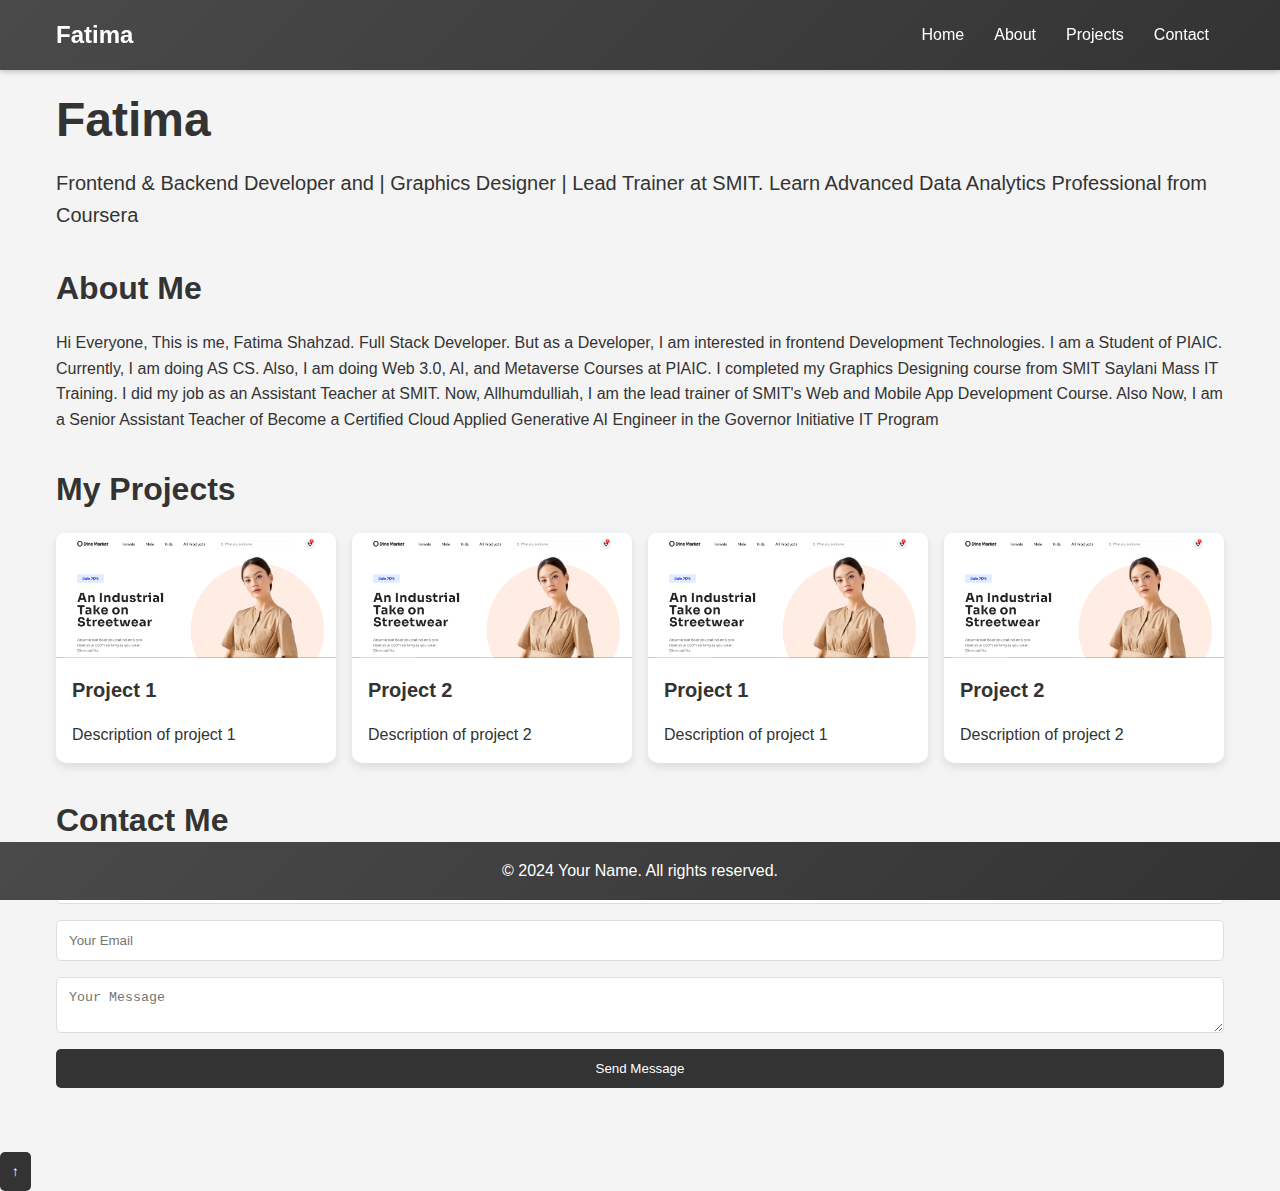
<file: Personal Portfolio Website/index.html>
<!DOCTYPE html>
<html lang="en">
<head>
    <meta charset="UTF-8">
    <meta name="viewport" content="width=device-width, initial-scale=1.0">
    <title>Personal- Portfolio Website</title>
    <link rel="stylesheet" href="styles.css">
</head>
<body>
    <header>
        <nav>
            <div class="logo">Fatima</div>
            <ul>
                <li><a href="#home">Home</a></li>
                <li><a href="#about">About</a></li>
                <li><a href="#projects">Projects</a></li>
                <li><a href="#contact">Contact</a></li>
            </ul>
        </nav>
    </header>

    <main>
        <section id="home" class="hero">
            <h1>Fatima</h1>
            <p>Frontend & Backend Developer and | Graphics Designer | Lead Trainer at SMIT. Learn Advanced Data Analytics Professional from Coursera</p>
        </section>

        <section id="about">
            <h2>About Me</h2>
            <p>Hi Everyone,
This is me, Fatima Shahzad. Full Stack Developer. But as a Developer, I am interested in frontend Development Technologies. I am a Student of PIAIC. Currently, I am doing AS CS. Also, I am doing Web 3.0, AI, and Metaverse Courses at PIAIC. I completed my Graphics Designing course from SMIT Saylani Mass IT Training. I did my job as an Assistant Teacher at SMIT. Now, Allhumdulliah, I am the lead trainer of SMIT's Web and Mobile App Development Course. Also Now, I am a Senior Assistant Teacher of Become a Certified Cloud Applied Generative AI Engineer in the Governor Initiative IT Program</p>
        </section>

        <section id="projects">
            <h2>My Projects</h2>
            <div class="project-grid">
                <div class="project">
                    <img src="Capture.PNG" alt="Project 1">
                    <h3>Project 1</h3>
                    <p>Description of project 1</p>
                </div>
                <div class="project">
                    <img src="Capture.PNG" alt="Project 2">
                    <h3>Project 2</h3>
                    <p>Description of project 2</p>
                </div>

                <div class="project">
                    <img src="Capture.PNG" alt="Project 1">
                    <h3>Project 1</h3>
                    <p>Description of project 1</p>
                </div>
                <div class="project">
                    <img src="Capture.PNG" alt="Project 2">
                    <h3>Project 2</h3>
                    <p>Description of project 2</p>
                </div>
                
                <!-- Add more project divs as needed -->
            </div>
        </section>

        <section id="contact">
            <h2>Contact Me</h2>
            <form id="contact-form">
                <input type="text" name="name" placeholder="Your Name" required>
                <input type="email" name="email" placeholder="Your Email" required>
                <textarea name="message" placeholder="Your Message" required></textarea>
                <button type="submit">Send Message</button>
            </form>
        </section>
    </main>

    <footer>
        <p>&copy; 2024 Your Name. All rights reserved.</p>
    </footer>

    <script src="script.js"></script>
</body>
</html>
</file>
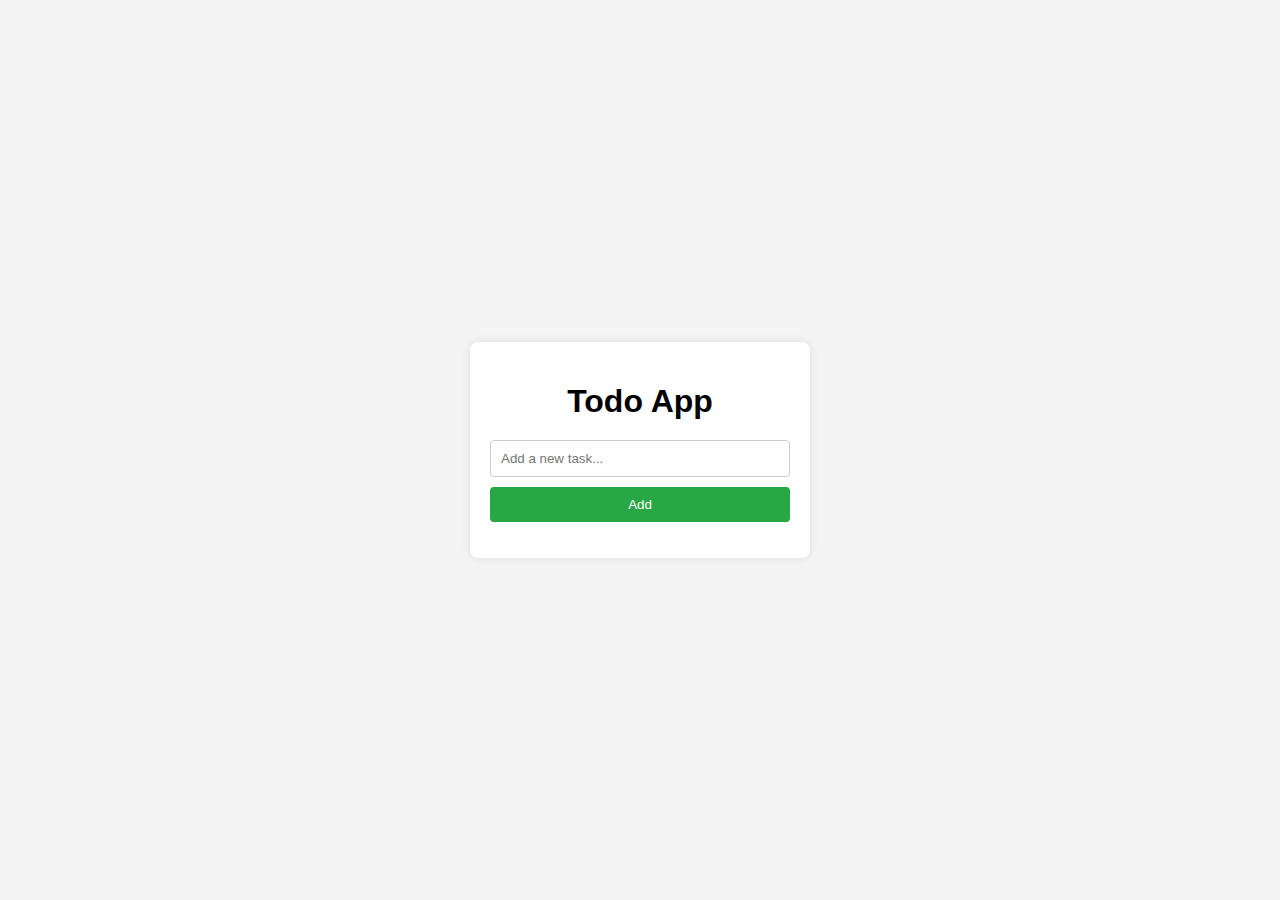
<file: Todo App/index.html>
<!DOCTYPE html>
<html lang="en">
<head>
    <meta charset="UTF-8">
    <meta name="viewport" content="width=device-width, initial-scale=1.0">
    <title>Todo App</title>
    <link rel="stylesheet" href="style.css">
</head>
<body>
    <div class="container">
        <h1>Todo App</h1>
        <input type="text" id="todoInput" placeholder="Add a new task...">
        <button id="addTodo">Add</button>
        <ul id="todoList"></ul>
    </div>
    <script src="script.js"></script>
</body>
</html>
</file>
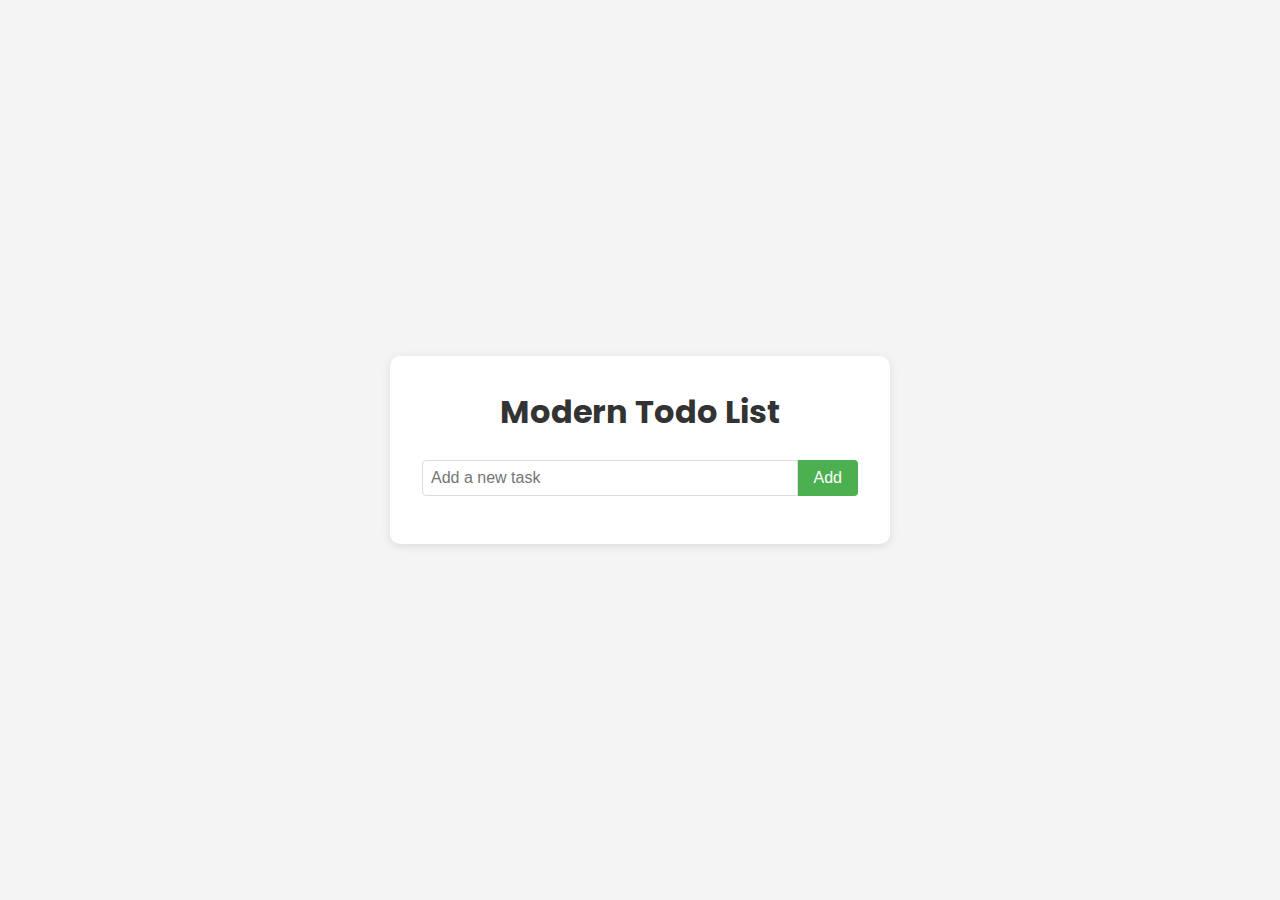
<file: Todo-List App/index.html>
<!DOCTYPE html>
<html lang="en">
<head>
    <meta charset="UTF-8">
    <meta name="viewport" content="width=device-width, initial-scale=1.0">
    <title>Modern Todo List</title>
    <link rel="stylesheet" href="styles.css">
</head>
<body>
    <div class="container">
        <h1>Modern Todo List</h1>
        <form id="todo-form">
            <input type="text" id="todo-input" placeholder="Add a new task" required>
            <button type="submit">Add</button>
        </form>
        <ul id="todo-list"></ul>
    </div>
    <script src="script.js"></script>
</body>
</html>
</file>
<file: Personal Portfolio Website/styles.css>
*{
    margin: 0;
    padding: 0;
    box-sizing: border-box;
}

body{
    font-family: 'Segoe UI', Tahoma, Geneva, Verdana, sans-serif;
    line-height: 1.6;
    color: #333;
    background-color: #f4f4f4;
}

header{
    background: linear-gradient(135deg, #4a4a4a, #333);
    color: #fff;
    padding: 1rem 0;
    position: fixed;
    width: 100%;
    top: 0;
    z-index: 1000;
    box-shadow: 0 2px 5px rgba(0,0,0,0.2);
}

nav{
    display: flex;
    justify-content: space-between;
    align-items: center;
    max-width: 1200px;
    margin: 0 auto;
    padding: 0 1rem;
}

nav .logo{
    font-size: 1.5rem;
    font-weight: bold;
}

nav ul {
    display: flex;
    list-style: none;
}

nav ul li {
    margin: 0 15px;
    /* background-color: #fff; */
}

nav ul li a{
    color: #fff;
    text-decoration: none;
    font-size: 1rem;
    transition: color 0.3s ease;
}

nav ul li a:hover{
    color: #988b40;  
    /* #ffd700 */
}

.flex{
    display: flex;
    flex-direction: column;
    align-items: center;
    justify-content: center;
    height: 100vh;
    background:  url('Capture.PNG') no-repeat center center/cover;
    color: #fff;
    text-align: center;
}
.hero h1{
    font-size: 3rem;
    margin-bottom: 0.5rem;
}

.hero p{
    font-size: 1.25rem;
}

main {
    padding: 2rem 1rem;
    max-width: 1200px;
    margin: 0 auto;
    margin-top: 50px;
}

section{
    margin-bottom: 2rem;
}

h2{
    margin-bottom: 1rem;
    font-size: 2rem;
    color: #333;
}

.project-grid{
    display: grid;
    grid-template-columns: repeat(auto-fit, minmax(250px, 1fr));
    gap: 1rem;
}

.project{
    background: #fff;
    border-radius: 10px;
    box-shadow: 0 4px  8px rgba(0,0,0,0.1);
    overflow: hidden;
    transition: transform 0.3s ease;
}

.project img{
    width: 100%;
    height: auto;
    display: block;
}

.project h3{
    padding: 1rem;
    font-size: 1.25rem;
}

.project p{
    padding: 0 1rem 1rem;
}

.project:hover{
    transform: scale(1.03);
}

form{
    display: grid;
    gap: 1rem;
}

input, textarea{
    padding: 0.75rem;
    border-radius: 5px;
    border: 1px solid #ddd;
}

button{
    padding: 0.75rem;
    background: #333;
    color: #fff;
    border: none;
    border-radius: 5px;
    cursor: pointer;
    transition: background 0.3s ease;
}

button:hover{
    background: #555;
}

footer{
    background: linear-gradient(135deg, #4a4a4a, #333);
    color: #fff;
    text-align: center;
    padding: 1rem 0;
    position: fixed;
    bottom: 0;
    width: 100%;
}
</file>
<file: Todo App/style.css>
body {
    font-family: Arial, sans-serif;
    background-color: #f4f4f4;
    margin: 0;
    padding: 0;
    display: flex;
    justify-content: center;
    align-items: center;
    height: 100vh;
}

.container {
    background-color: #fff;
    padding: 20px;
    border-radius: 8px;
    box-shadow: 0 0 10px rgba(0, 0, 0, 0.1);
    width: 300px;
}

h1 {
    text-align: center;
    margin-bottom: 20px;
}

input[type="text"] {
    width: calc(100% - 22px);
    padding: 10px;
    margin-bottom: 10px;
    border: 1px solid #ccc;
    border-radius: 4px;
}

button {
    width: 100%;
    padding: 10px;
    background-color: #28a745;
    color: #fff;
    border: none;
    border-radius: 4px;
    cursor: pointer;
}

button:hover {
    background-color: #218838;
}

ul {
    list-style-type: none;
    padding: 0;
}

li {
    display: flex;
    justify-content: space-between;
    align-items: center;
    padding: 10px;
    border-bottom: 1px solid #eee;
}

li:last-child {
    border-bottom: none;
}

.completed {
    text-decoration: line-through;
    color: #aaa;
}

.delete {
    cursor: pointer;
    color: #dc3545;
}
</file>
<file: Todo-List App/styles.css>
@import url('https://fonts.googleapis.com/css2?family=Poppins:wght@300;400;500;600&display=swap');

* {
    margin: 0;
    padding: 0;
    box-sizing: border-box;
}

body {
    font-family: 'Poppins', sans-serif;
    background-color: #f4f4f4;
    display: flex;
    justify-content: center;
    align-items: center;
    min-height: 100vh;
}

.container {
    background-color: #ffffff;
    border-radius: 10px;
    box-shadow: 0 2px 10px rgba(0, 0, 0, 0.1);
    padding: 2rem;
    width: 90%;
    max-width: 500px;
}

h1 {
    text-align: center;
    color: #333;
    margin-bottom: 1.5rem;
}

#todo-form {
    display: flex;
    margin-bottom: 1rem;
}

#todo-input {
    flex-grow: 1;
    padding: 0.5rem;
    font-size: 1rem;
    border: 1px solid #ddd;
    border-radius: 4px 0 0 4px;
    outline: none;
}

#todo-form button {
    padding: 0.5rem 1rem;
    font-size: 1rem;
    background-color: #4CAF50;
    color: white;
    border: none;
    border-radius: 0 4px 4px 0;
    cursor: pointer;
    transition: background-color 0.3s ease;
}

#todo-form button:hover {
    background-color: #45a049;
}

#todo-list {
    list-style-type: none;
}

.todo-item {
    display: flex;
    align-items: center;
    padding: 1rem;
    background-color: #f9f9f9;
    border-radius: 4px;
    margin-bottom: 0.5rem;
    transition: background-color 0.3s ease;
}

.todo-item:hover {
    background-color: #f0f0f0;
}

.todo-item input[type="checkbox"] {
    margin-right: 1rem;
}

.todo-item .todo-text {
    flex-grow: 1;
    color: #333;
}

.todo-item .delete-btn {
    background-color: #ff4d4d;
    color: white;
    border: none;
    padding: 0.25rem 0.5rem;
    border-radius: 4px;
    cursor: pointer;
    transition: background-color 0.3s ease;
}

.todo-item .delete-btn:hover {
    background-color: #ff3333;
}

.completed {
    text-decoration: line-through;
    color: #888;
}
</file>
